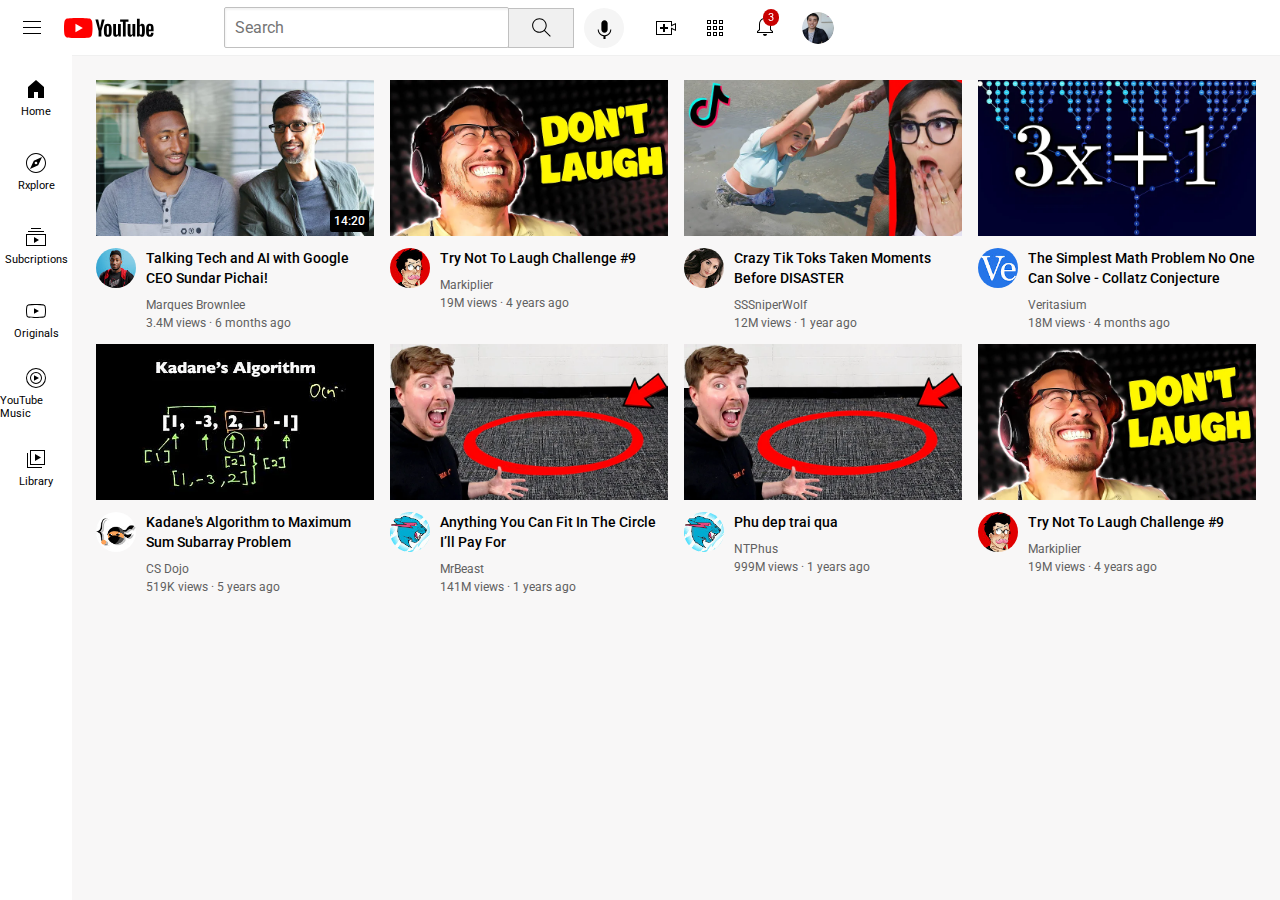
<file: index.html>
<!DOCTYPE html>
<html lang="en">
<head>
    <meta charset="UTF-8">
    <meta name="viewport" content="width=device-width, initial-scale=1.0">
    <link rel="preconnect" href="https://fonts.googleapis.com">
    <link rel="preconnect" href="https://fonts.gstatic.com" crossorigin>
    <link href="https://fonts.googleapis.com/css2?family=Roboto:wght@400;500;700&family=Space+Mono&display=swap" rel="stylesheet">
    <title>Youtube.com Clone</title>
    <link rel="stylesheet" href="css/video.css">
    <link rel="stylesheet" href="css/general.css">
    <link rel="stylesheet" href="css/header.css">
    <link rel="stylesheet" href="css/sidebar.css">
</head>
<body>
    <div class="header">
        <div class="left-section">
            <img class="hamburger-menu" src="icons/hamburger-menu.svg" alt="">
            <img class="youtube-logo" src="icons/youtube-logo.svg" alt="">
        </div>
        <div class="middle-section">
            <input class="search-bar" type="text" placeholder="Search">
            <button class="search-button">
                <img class="search-icon" src="icons/search.svg" alt="">
                <div class="tooltip">Search</div>
            </button>
            <button class="voice-search-button">
                <img class="voice-search-icon" src="icons/voice-search-icon.svg" alt="">
                <div class="tooltip">Search with your voice</div>
            </button>
        </div>
        <div class="right-section">
            <div class="upload-icon-containter">
                <img class="upload-icon" src="icons/upload.svg" alt="">    
                <div class="tooltip">Create</div>
            </div>
            
            <img class="youtube-apps-icon" src="icons/youtube-apps.svg" alt="">
            <div class="notifications-icon-container">
                <img class="notifications-icon" src="icons/notifications.svg" alt="">
                <div class="notifications-count">3</div>
            </div>
            <img class="current-user-icon" src="icons/my-channel.jpeg" alt="">
        </div>
    </div>
    
    <div class="sidebar">
        <div class="sidebar-link">
            <img src="icons/home.svg" alt="">
            <div>Home</div>
        </div>
        <div class="sidebar-link">
            <img src="icons/explore.svg" alt="">
            <div>Rxplore</div>
        </div>
        <div class="sidebar-link">
            <img src="icons/subscriptions.svg" alt="">
            <div>Subcriptions</div>
        </div>
        <div class="sidebar-link">
            <img src="icons/originals.svg" alt="">
            <div>Originals</div>
        </div>
        <div class="sidebar-link">
            <img src="icons/youtube-music.svg" alt="">
            <div>YouTube Music</div>
        </div>
        <div class="sidebar-link">
            <img src="icons/library.svg" alt="">
            <div>Library</div>
        </div>
    </div>

    <div class="video-grid">
        <div class="video-preview">
            <div  class="thumbnail-row">
                <img class="thumbnail" src="thumbnails/thumbnail-1.webp" alt="">
                <div class="video-time">14:20</div>
            </div>
            <div class="video-info-grid">
                <div class="channel-picture">
                    <img class="profile-picture" src="channel-picture/channel-1.jpeg" alt="">
                </div>
                <div class="video-info">
                    <p class="video-title">Talking Tech and AI with Google CEO Sundar Pichai!</p>
                    <p class="video-author">Marques Brownlee</p>
                    <p class="video-stats">3.4M views &#183; 6 months ago</p>
                </div>
            </div>
        </div>
    
        <div class="video-preview">
            <div  class="thumbnail-row">
                <img class="thumbnail" src="thumbnails/thumbnail-2.webp" alt="">
            </div>
            <div class="video-info-grid">
                <div class="channel-picture">
                    <img class="profile-picture" src="channel-picture/channel-2.jpeg" alt="">
                </div>
                <div class="video-info">
                    <p class="video-title">Try Not To Laugh Challenge #9</p>
                    <p class="video-author">Markiplier</p>
                    <p class="video-stats">19M views &#183; 4 years ago</p>
                </div>
            </div>
        </div>
    
        <div class="video-preview">
            <div  class="thumbnail-row">
                <img class="thumbnail" src="thumbnails/thumbnail-3.webp" alt="">
            </div>
            <div class="video-info-grid">
                <div class="channel-picture">
                    <img class="profile-picture" src="channel-picture/channel-3.jpeg" alt="">
                </div>
                <div class="video-info">
                    <p class="video-title">Crazy Tik Toks Taken Moments Before DISASTER</p>
                    <p class="video-author">SSSniperWolf</p>
                    <p class="video-stats">12M views &#183; 1 year ago</p>
                </div>
            </div>
        </div>
        
        <div class="video-preview">
            <div  class="thumbnail-row">
                <img class="thumbnail" src="thumbnails/thumbnail-4.webp" alt="">
            </div>
            <div class="video-info-grid">
                <div class="channel-picture">
                    <img class="profile-picture" src="channel-picture/channel-4.jpeg" alt="">
                </div>
                <div class="video-info">
                    <p class="video-title">The Simplest Math Problem No One Can Solve - Collatz Conjecture</p>
                    <p class="video-author">Veritasium</p>
                    <p class="video-stats">18M views &#183; 4 months ago</p>
                </div>
            </div>
        </div>
    
        <div class="video-preview">
            <div  class="thumbnail-row">
                <img class="thumbnail" src="thumbnails/thumbnail-5.webp" alt="">
            </div>
            <div class="video-info-grid">
                <div class="channel-picture">
                    <img class="profile-picture" src="channel-picture/channel-5.jpeg" alt="">
                </div>
                <div class="video-info">
                    <p class="video-title">Kadane's Algorithm to Maximum Sum Subarray Problem</p>
                    <p class="video-author">CS Dojo</p>
                    <p class="video-stats">519K views &#183; 5 years ago</p>
                </div>
            </div>
        </div>
        
        <div class="video-preview">
            <div  class="thumbnail-row">
                <img class="thumbnail" src="thumbnails/thumbnail-6.webp" alt="">
            </div>
            <div class="video-info-grid">
                <div class="channel-picture">
                    <img class="profile-picture" src="channel-picture/channel-6.jpeg" alt="">
                </div>
                <div class="video-info">
                    <p class="video-title">Anything You Can Fit In The Circle I’ll Pay For</p>
                    <p class="video-author">MrBeast</p>
                    <p class="video-stats">141M views &#183; 1 years ago</p>
                </div>
            </div>
        </div>

        <div class="video-preview">
            <div  class="thumbnail-row">
                <img class="thumbnail" src="thumbnails/thumbnail-6.webp" alt="">
            </div>
            <div class="video-info-grid">
                <div class="channel-picture">
                    <img class="profile-picture" src="channel-picture/channel-6.jpeg" alt="">
                </div>
                <div class="video-info">
                    <p class="video-title">Phu dep trai qua</p>
                    <p class="video-author">NTPhus</p>
                    <p class="video-stats">999M views &#183; 1 years ago</p>
                </div>
            </div>
        </div>

        <div class="video-preview">
            <div  class="thumbnail-row">
                <img class="thumbnail" src="thumbnails/thumbnail-2.webp" alt="">
            </div>
            <div class="video-info-grid">
                <div class="channel-picture">
                    <img class="profile-picture" src="channel-picture/channel-2.jpeg" alt="">
                </div>
                <div class="video-info">
                    <p class="video-title">Try Not To Laugh Challenge #9</p>
                    <p class="video-author">Markiplier</p>
                    <p class="video-stats">19M views &#183; 4 years ago</p>
                </div>
            </div>
        </div>
    </div>
</body>
</html>
</file>
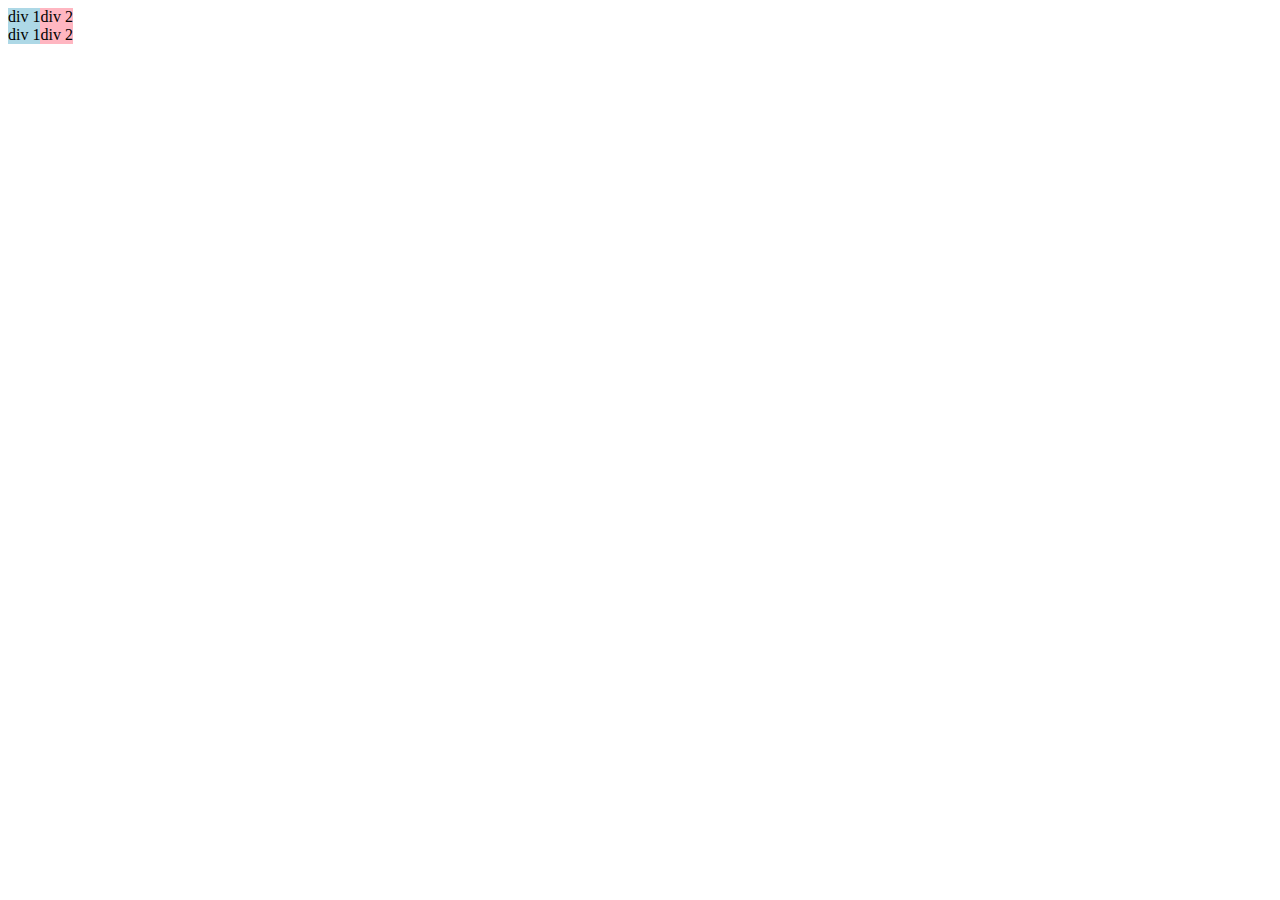
<file: flexbox.html>
<!DOCTYPE html>
<html lang="en">
<head>
    <meta charset="UTF-8">
    <meta name="viewport" content="width=device-width, initial-scale=1.0">
    <title>Flexbox Practice</title>
</head>
<body>
    <div style="display: flex; flex-direction: row;">
        <div style="background-color: lightblue;">div 1</div>
        <div style="background-color: lightpink;">div 2</div>
    </div>

    <div style="display: flex; flex-direction: row;">
        <div style="background-color: lightblue;">div 1</div>
        <div style="background-color: lightpink;">div 2</div>
    </div>
</body>
</html>
</file>
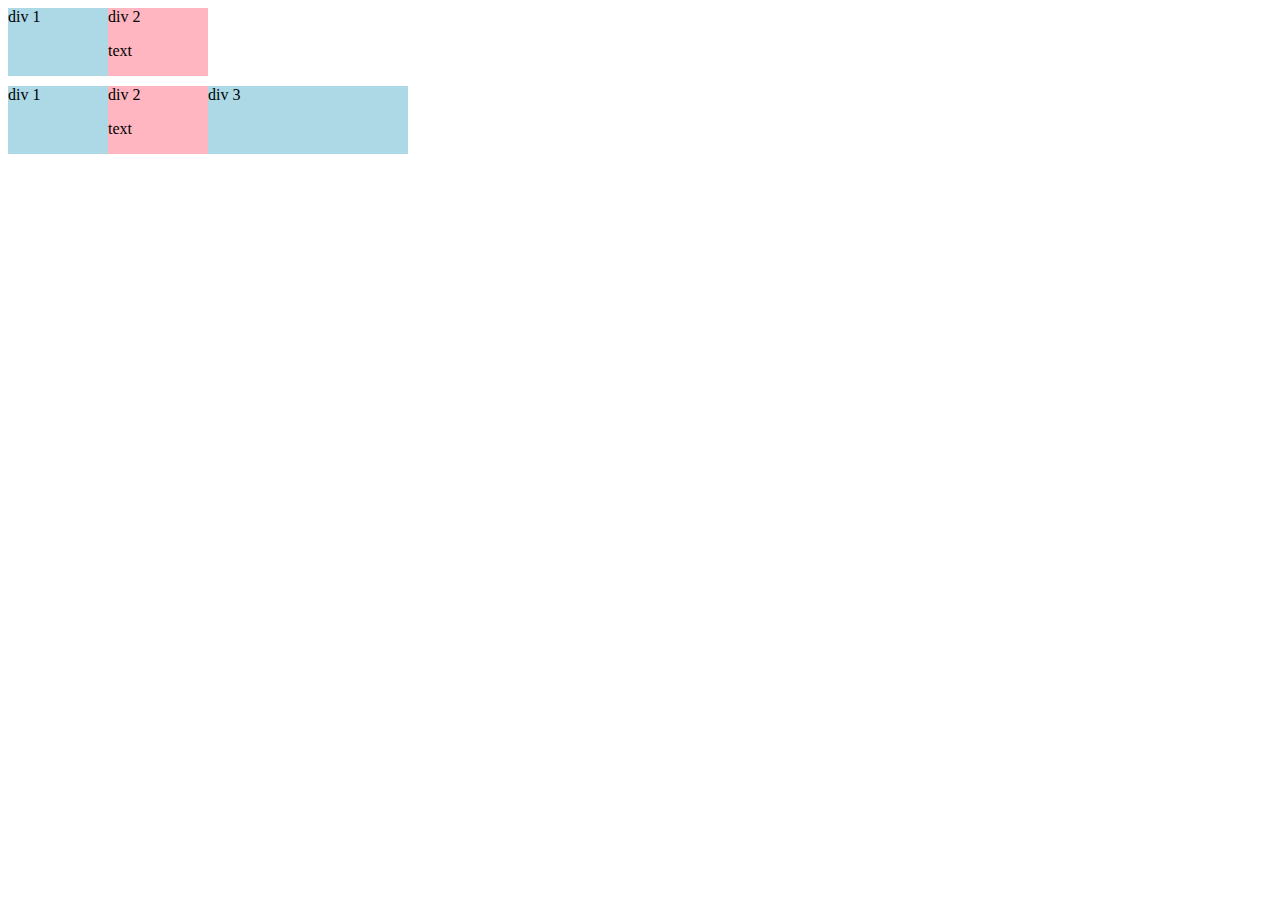
<file: grid.html>
<!DOCTYPE html>
<html lang="en">
<head>
    <meta charset="UTF-8">
    <meta name="viewport" content="width=device-width, initial-scale=1.0">
    <title>Grid practice</title>
</head>
<body>
    <div style="display: grid; grid-template-columns: 100px 100px;">
        <div style="background-color: lightblue;">div 1</div>
        <div style="background-color: lightpink;">div 2 <p>text</p> </div>
    </div>
    <div style="display: grid; grid-template-columns: 100px 100px 200px; margin-top: 10px;">
        <div style="background-color: lightblue;">div 1</div>
        <div style="background-color: lightpink;">div 2 <p>text</p> </div>
        <div style="background-color: lightblue;">div 3</div>
    </div>
</body>
</html>
</file>
<file: css/video.css>
.thumbnail{
    width: 100%;
}

.video-title{
    margin-top: 0;
    font-size: 14px;
    font-weight: 500;
    line-height: 20px;
    margin-bottom: 10px;
}

.video-info-grid{
    display: grid;
    grid-template-columns: 50px 1fr;
}
.profile-picture{
    width: 40px;
    border-radius: 50px;
}
.video-title{
    margin-top: 0;
}
.thumbnail-row{
    margin-bottom: 8px;
    position: relative;
}
.video-author,
.video-stats{
    font-size: 12px;
    color: rgb(96,96,96);
}

.video-author{
    margin-bottom: 4px;
}

.video-grid{
    display: grid;
    grid-template-columns: 1fr 1fr 1fr;
    column-gap: 16px;
    row-gap: 14px;
}

@media(max-width: 700px){
    .video-grid{
        grid-template-columns: 1fr 1fr;
    }
}

@media(min-width: 751px) and(max-width: 999px){
    .video-grid{
        grid-template-columns: 1fr 1fr 1fr;
    }
}

@media(min-width: 1000px){
    .video-grid{
        grid-template-columns: 1fr 1fr 1fr 1fr;
    }
}

.video-time{
    font-family: Roboto, Arial;
    font-size: 12px;
    font-weight: 500;
    background-color: black;
    color: #fff;
    position: absolute;
    bottom: 8px;
    right: 5px;
    border-radius: 2px;
    padding: 4px;
}
</file>
<file: css/general.css>
p{
    font-family: Roboto, Arial;
    margin-top: 0;
    margin-bottom: 0;
}

body{
    margin: 0;
    padding-top: 80px;
    padding-left: 96px;
    padding-right: 24px;
    background-color: rgb(248, 247, 247);
}
</file>
<file: css/header.css>
.header{
    height: 55px;

    display: flex;
    flex-direction: row;
    justify-self: space-between;

    position: fixed;
    top: 0;
    left: 0;
    right: 0;

    z-index: 100;

    background-color: #fff;
    border-bottom: 1px solid rgb(240,240,240);
}

.left-section{
    display: flex;
    align-items: center;
}

.hamburger-menu{
    height: 24px;
    margin: 0 20px;
}

.youtube-logo{
    height: 20px;
}

.middle-section{
    flex: 1;
    margin-left: 70px;
    margin-right: 30px;
    max-width: 400px;
    display: flex;
    align-items: center;
}

.search-bar{
    flex: 1;
    height: 37px;
    padding-left: 10px;
    font-size: 14px;
    border: 1px solid rgb(192,192,192);
    border-radius: 2px;
    box-shadow: inset 1px 2px 2px rgb(0,0,0,0.05);
    width: 0;

    position: relative;
}

.search-bar::placeholder{
    font-family: Roboto, Arial;
    font-size: 16px;
}

.search-button{
    height: 40px;
    width: 66px;
    background-color: rgb(240,240,240);
    border: 1px solid rgb(192,192,192);
    margin-left: -1px;
    margin-right: 10px;
}

.search-button,
.voice-search-button,
.upload-icon-containter{
    position: relative;
    display: flex;
    justify-content: center;
    align-items: center;
}

.search-button .tooltip,
.voice-search-button .tooltip,
.upload-icon-containter .tooltip{
    font-family: Roboto, Arial;
    position: absolute;
    background-color: gray;
    color: #fff;
    padding: 4px;
    border-radius: 2px;
    font-size: 12px;
    bottom: -20px;
    opacity: 0;
    transition: opacity 0.15s;
    pointer-events: none;
    white-space: nowrap;
}

.search-button:hover .tooltip,
.voice-search-button:hover .tooltip,
.upload-icon-containter:hover .tooltip{
    opacity: 1;
}

.search-icon{
    height: 25px;
}

.voice-search-button{
    height: 40px;
    width: 40px;
    border-radius: 20px;
    border: none;
    background-color: rgb(245,245,245);
}

.voice-search-icon{
    height: 25px;
    margin-top: 4px;
}

.right-section{
    width: 180px;
    display: flex;
    margin-right: 20px;
    align-items: center;
    justify-content: space-between;
    flex-shrink: 0;
}

.upload-icon{
    height: 24px;
}

.youtube-apps-icon{
    height: 24px;
}

.notifications-icon{
    height: 24px;
}

.notifications-icon-container{
    position: relative;
}

.notifications-count{
    position: absolute;
    top: -5px;
    right: -2px;
    background-color: rgb(200,0,0);
    color: white;
    font-family: Roboto, Arial;
    font-size: 11px;
    padding: 2px 5px;
    border-radius: 10px;
}

.current-user-icon{
    height: 32px;
    border-radius: 16px;
}
</file>
<file: css/sidebar.css>
.sidebar{
    position: fixed;
    left: 0;
    bottom: 0;
    top: 55px;
    background-color: #fff;
    width: 72px;
    z-index: 200;
    padding-top: 5px;
}

.sidebar-link{
    height: 74px;
    display: flex;
    justify-content: center;
    align-items: center;
    flex-direction: column;
    cursor: pointer;
}

.sidebar-link:hover{
    background-color: rgb(235,235,235);
}

.sidebar-link img{
    height: 24px;
    margin-bottom: 4px;
}

.sidebar-link div{
    font-family: Roboto, Arial;
    font-size: 11px;
}
</file>
